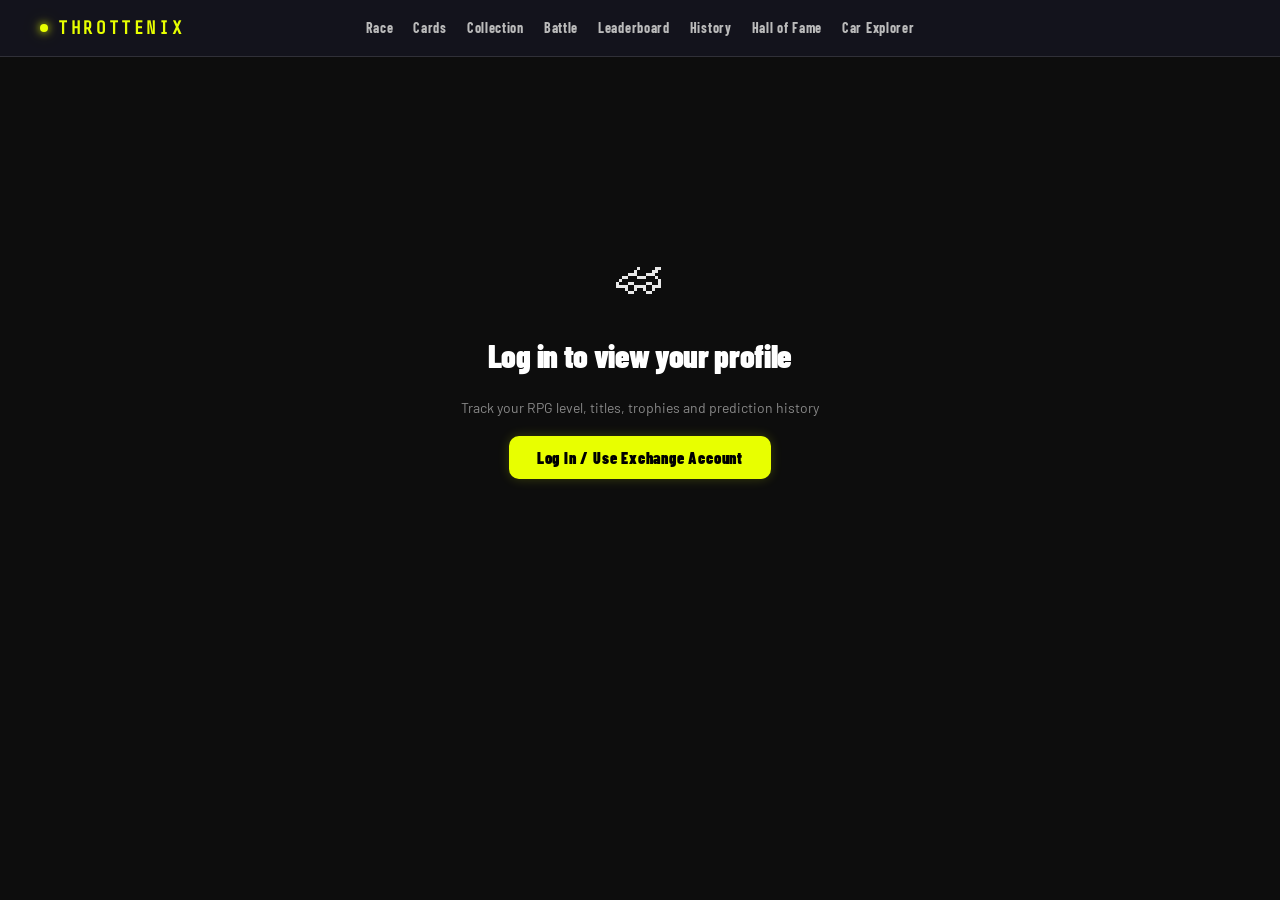
<file: static/profile.html>
<!DOCTYPE html>
<html lang="en">
<head>
<meta charset="UTF-8">
<meta name="viewport" content="width=device-width, initial-scale=1.0">
<title>Throttenix — Profile</title>
<link href="https://fonts.googleapis.com/css2?family=Barlow+Condensed:wght@400;700;900&family=Barlow:wght@400;500&family=Share+Tech+Mono&display=swap" rel="stylesheet">
<link rel="stylesheet" href="/static/assets/css/style.css">
<style>
*{box-sizing:border-box;margin:0;padding:0;}
body{background:#0d0d0d;color:#e8e8e8;font-family:'Barlow',sans-serif;min-height:100vh;}
.nav-balance{font-family:'Share Tech Mono',monospace;font-size:12px;color:#e8ff00;padding:4px 10px;background:#e8ff0010;border:1px solid #e8ff0030;border-radius:6px;}

/* PAGE LAYOUT */
.page{max-width:1100px;margin:0 auto;padding:88px 20px 32px;}

/* GATE (not logged in) */
.gate{display:flex;flex-direction:column;align-items:center;justify-content:center;min-height:60vh;gap:16px;text-align:center;}
.gate h2{font-family:'Barlow Condensed',sans-serif;font-size:32px;font-weight:900;color:#fff;}
.gate p{color:#888;font-size:14px;}
.btn-gold{padding:12px 28px;border-radius:10px;border:none;background:#e8ff00;color:#000;font-family:'Barlow Condensed',sans-serif;font-size:16px;font-weight:900;cursor:pointer;letter-spacing:.05em;}

/* PROFILE HERO */
.p-hero{display:grid;grid-template-columns:auto 1fr auto;gap:28px;align-items:center;padding:28px;background:#111;border:1px solid #1e1e1e;border-radius:16px;margin-bottom:20px;position:relative;overflow:hidden;}
.p-hero::before{content:'';position:absolute;top:0;left:0;right:0;height:3px;background:linear-gradient(90deg,#e8ff00,#00b0ff,#a855f7);}
.p-avatar{width:80px;height:80px;border-radius:14px;background:#1a1a1a;display:flex;align-items:center;justify-content:center;font-size:36px;position:relative;}
.p-avatar-frame{position:absolute;inset:-3px;border-radius:16px;pointer-events:none;}
.p-info{min-width:0;}
.p-name{font-family:'Barlow Condensed',sans-serif;font-size:30px;font-weight:900;color:#fff;line-height:1;}
.p-title-row{display:flex;align-items:center;gap:8px;margin-top:6px;flex-wrap:wrap;}
.p-tier{font-family:'Barlow Condensed',sans-serif;font-size:12px;font-weight:700;letter-spacing:.08em;padding:3px 9px;border-radius:20px;background:#e8ff0015;border:1px solid #e8ff0033;color:#e8ff00;}
.p-status-dot{width:8px;height:8px;border-radius:50%;display:inline-block;}
.p-status-label{font-size:12px;color:#aaa;}
.p-level-block{text-align:right;min-width:120px;}
.p-lvl{font-family:'Barlow Condensed',sans-serif;font-size:48px;font-weight:900;color:#e8ff00;line-height:1;}
.p-lvl-label{font-family:'Barlow Condensed',sans-serif;font-size:11px;color:#555;letter-spacing:.1em;margin-top:-2px;}

/* XP BAR */
.xp-row{display:flex;align-items:center;gap:12px;padding:14px 20px;background:#0d0d0d;border:1px solid #1a1a1a;border-radius:10px;margin-bottom:20px;}
.xp-label{font-family:'Barlow Condensed',sans-serif;font-size:11px;font-weight:700;color:#555;letter-spacing:.1em;white-space:nowrap;}
.xp-bar-wrap{flex:1;height:8px;background:#1a1a1a;border-radius:4px;overflow:hidden;}
.xp-bar-fill{height:100%;background:linear-gradient(90deg,#e8ff00,#a0c400);border-radius:4px;transition:width 1s cubic-bezier(.22,1,.36,1);}
.xp-nums{font-family:'Share Tech Mono',monospace;font-size:11px;color:#888;white-space:nowrap;}

/* STATS GRID */
.stats-row{display:grid;grid-template-columns:repeat(5,1fr);gap:10px;margin-bottom:20px;}
.stat-box{background:#111;border:1px solid #1e1e1e;border-radius:12px;padding:16px 12px;text-align:center;}
.stat-val{font-family:'Barlow Condensed',sans-serif;font-size:28px;font-weight:900;line-height:1;}
.stat-lbl{font-size:11px;color:#666;margin-top:3px;letter-spacing:.05em;}

/* SECTION CARD */
.sec{background:#111;border:1px solid #1e1e1e;border-radius:14px;margin-bottom:16px;overflow:hidden;}
.sec-hd{display:flex;align-items:center;gap:10px;padding:14px 20px;border-bottom:1px solid #1a1a1a;}
.sec-hd-icon{font-size:16px;}
.sec-hd h3{font-family:'Barlow Condensed',sans-serif;font-size:16px;font-weight:700;color:#ccc;letter-spacing:.05em;}
.sec-body{padding:16px 20px;}

/* TITLES */
.titles-grid{display:grid;grid-template-columns:repeat(auto-fill,minmax(180px,1fr));gap:10px;}
.title-chip{display:flex;align-items:center;gap:10px;padding:10px 14px;background:#0d0d0d;border:1px solid #1e1e1e;border-radius:10px;}
.title-icon{font-size:20px;}
.title-info{min-width:0;}
.title-name{font-family:'Barlow Condensed',sans-serif;font-size:13px;font-weight:700;color:#e8e8e8;}
.title-cond{font-size:10px;color:#555;margin-top:1px;}
.title-empty{color:#444;font-size:13px;text-align:center;padding:20px;}

/* TROPHIES */
.trophy-row{display:flex;gap:10px;flex-wrap:wrap;}
.trophy-chip{display:flex;align-items:center;gap:8px;padding:8px 14px;background:#0d0d0d;border:1px solid #1e1e1e;border-radius:8px;font-size:13px;}
.trophy-icon{font-size:18px;}
.trophy-info{min-width:0;}
.trophy-name{font-family:'Barlow Condensed',sans-serif;font-size:12px;font-weight:700;color:#ccc;}
.trophy-race{font-size:10px;color:#555;}
.trophy-empty{color:#444;font-size:13px;text-align:center;padding:20px;}

/* BLOOD TYPE */
.blood-card{display:flex;align-items:center;gap:20px;padding:4px 0;}
.blood-icon{font-size:40px;}
.blood-type{font-family:'Barlow Condensed',sans-serif;font-size:22px;font-weight:900;color:#e8ff00;margin-bottom:4px;}
.blood-desc{font-size:13px;color:#aaa;line-height:1.5;}

/* XP LOG */
.xp-log-list{display:grid;gap:6px;}
.xp-item{display:flex;align-items:center;gap:12px;padding:8px 12px;background:#0d0d0d;border-radius:8px;border:1px solid #1a1a1a;}
.xp-item-amt{font-family:'Barlow Condensed',sans-serif;font-size:14px;font-weight:700;min-width:56px;text-align:right;}
.xp-item-reason{flex:1;font-size:12px;color:#aaa;}
.xp-item-date{font-size:10px;color:#444;}

/* FRAMES */
.frames-grid{display:grid;grid-template-columns:repeat(auto-fill,minmax(140px,1fr));gap:10px;}
.frame-card{padding:12px;background:#0d0d0d;border-radius:10px;text-align:center;cursor:pointer;transition:border-color .2s;}
.frame-card.locked{opacity:.4;cursor:default;}
.frame-card.active{border-color:#e8ff00!important;}
.frame-demo{width:50px;height:50px;border-radius:10px;background:#1a1a1a;display:flex;align-items:center;justify-content:center;font-size:22px;margin:0 auto 8px;}
.frame-name{font-family:'Barlow Condensed',sans-serif;font-size:12px;font-weight:700;color:#ccc;}
.frame-level{font-size:10px;color:#555;margin-top:2px;}

/* BET HISTORY */
.bet-row{display:flex;align-items:center;gap:12px;padding:11px 14px;background:#0d0d0d;border:1px solid #1a1a1a;border-radius:8px;}
.bet-result{font-family:'Barlow Condensed',sans-serif;font-size:11px;font-weight:700;width:44px;text-align:center;padding:3px 0;border-radius:4px;}
.bet-result.won{background:#00ff8815;color:#00ff88;border:1px solid #00ff8830;}
.bet-result.lost{background:#ff444415;color:#ff4444;border:1px solid #ff444430;}
.bet-result.pending{background:#e8ff0015;color:#e8ff00;border:1px solid #e8ff0030;}
.bet-race{font-weight:600;font-size:14px;color:#e8e8e8;}
.bet-pred{font-size:12px;color:#888;margin-top:2px;}
.bet-amt{font-family:'Barlow Condensed',sans-serif;font-size:15px;font-weight:700;color:#e8ff00;text-align:right;white-space:nowrap;}
.bet-odds{font-size:11px;color:#555;text-align:right;}
.bet-date{font-size:10px;color:#444;width:70px;text-align:right;}
.bets-empty{color:#444;font-size:13px;text-align:center;padding:28px;}

/* LEADERBOARD TABS */
.lb-tabs{display:flex;gap:4px;margin-bottom:14px;}
.lb-tab{font-family:'Barlow Condensed',sans-serif;font-size:12px;font-weight:700;letter-spacing:.06em;padding:6px 16px;border-radius:6px;border:1px solid #1e1e1e;background:transparent;color:#666;cursor:pointer;transition:.2s;}
.lb-tab.active{background:#e8ff0015;border-color:#e8ff0040;color:#e8ff00;}
.lb-row{display:flex;align-items:center;gap:12px;padding:10px 14px;background:#0d0d0d;border:1px solid #1a1a1a;border-radius:8px;margin-bottom:6px;}
.lb-rank{font-family:'Barlow Condensed',sans-serif;font-size:16px;font-weight:900;width:30px;text-align:center;}
.lb-user{flex:1;font-weight:600;font-size:14px;}
.lb-tier{font-family:'Barlow Condensed',sans-serif;font-size:11px;color:#888;}
.lb-val{font-family:'Barlow Condensed',sans-serif;font-size:15px;font-weight:700;color:#e8ff00;text-align:right;}

/* MODAL */
.modal-overlay{display:none;position:fixed;inset:0;background:rgba(0,0,0,.7);z-index:200;align-items:center;justify-content:center;}
.modal-overlay.open{display:flex;}
.modal{background:#111;border:1px solid #222;border-radius:16px;padding:32px;min-width:340px;max-width:420px;width:100%;}
.modal h3{font-family:'Barlow Condensed',sans-serif;font-size:24px;font-weight:900;color:#fff;margin-bottom:20px;}
.modal-inp{width:100%;background:#0d0d0d;border:1px solid #2a2a2a;border-radius:8px;padding:10px 14px;color:#e8e8e8;font-size:14px;margin-bottom:12px;font-family:'Barlow',sans-serif;}
.modal-inp:focus{outline:none;border-color:#e8ff0040;}
.modal-submit{width:100%;padding:12px;border-radius:8px;border:none;background:#e8ff00;color:#000;font-family:'Barlow Condensed',sans-serif;font-size:16px;font-weight:900;cursor:pointer;margin-top:4px;}
.modal-close{float:right;background:none;border:none;color:#555;font-size:20px;cursor:pointer;margin:-4px -4px 0 0;}
.modal-err{color:#ff4444;font-size:13px;margin-top:8px;text-align:center;}
.modal-switch{text-align:center;margin-top:16px;font-size:13px;color:#888;}
.modal-switch a{color:#e8ff00;cursor:pointer;text-decoration:none;}

@media(max-width:700px){
  .stats-row{grid-template-columns:repeat(3,1fr);}
  .p-hero{grid-template-columns:auto 1fr;grid-template-rows:auto auto;}
  .p-level-block{grid-column:1/-1;text-align:left;display:flex;gap:8px;align-items:baseline;}
}
</style>
</head>
<body>

<nav class="nav">
  <div class="nav-inner">
    <a href="/" class="nav-brand"><span class="dot"></span>THROTTENIX</a>
    <div class="nav-links">
      <a href="/race">Race</a>
      <a href="/cards">Cards</a>
      <a href="/collection">Collection</a>
      <a href="/battle">Battle</a>
      <a href="/leaderboard">Leaderboard</a>
      <a href="/history">History</a>
      <a href="/halloffame">Hall of Fame</a>
      <a href="/car-explorer">Car Explorer</a>
    </div>
    <div id="nav-auth" class="nav-auth"></div>
  </div>
</nav>

<!-- AUTH MODAL -->
<div class="modal-overlay" id="auth-modal">
  <div class="modal">
    <button class="modal-close" onclick="closeModal()">✕</button>
    <h3 id="modal-title">Log In</h3>
    <input class="modal-inp" type="text" id="m-user" placeholder="Username">
    <input class="modal-inp" type="password" id="m-pass" placeholder="Password">
    <button class="modal-submit" onclick="doAuth()">Confirm</button>
    <div class="modal-err" id="m-err"></div>
    <div class="modal-switch" id="modal-switch">
      No account yet? <a onclick="toggleMode()">Register now</a>
    </div>
  </div>
</div>

<div class="page">
  <!-- Not logged in gate -->
  <div class="gate" id="gate" style="display:none">
    <div style="font-size:48px">🏎</div>
    <h2>Log in to view your profile</h2>
    <p>Track your RPG level, titles, trophies and prediction history</p>
    <button class="btn-gold" onclick="openModal('login')">Log In / Use Exchange Account</button>
  </div>

  <!-- Main profile content -->
  <div id="p-main" style="display:none">

    <!-- Hero: avatar + name + level -->
    <div class="p-hero" id="p-hero">
      <div class="p-avatar" id="p-avatar">🏁
        <div class="p-avatar-frame" id="p-avatar-frame"></div>
      </div>
      <div class="p-info">
        <div class="p-name" id="p-name">—</div>
        <div class="p-title-row">
          <span class="p-tier" id="p-tier">—</span>
          <span class="p-status-dot" id="p-status-dot" style="background:#00ff88"></span>
          <span class="p-status-label" id="p-status-label">Online</span>
        </div>
        <div style="font-size:12px;color:#555;margin-top:8px;font-family:'Barlow Condensed',sans-serif;letter-spacing:.05em" id="p-perks"></div>
      </div>
      <div class="p-level-block">
        <div class="p-lvl" id="p-lvl">1</div>
        <div class="p-lvl-label">LEVEL</div>
      </div>
    </div>

    <!-- XP bar -->
    <div class="xp-row">
      <div class="xp-label">XP</div>
      <div class="xp-bar-wrap"><div class="xp-bar-fill" id="xp-fill" style="width:0%"></div></div>
      <div class="xp-nums" id="xp-nums">0 / 100</div>
    </div>

    <!-- Stats row -->
    <div class="stats-row">
      <div class="stat-box">
        <div class="stat-val" style="color:#e8ff00" id="s-coins">0</div>
        <div class="stat-lbl">PIT</div>
      </div>
      <div class="stat-box">
        <div class="stat-val" id="s-bets">0</div>
        <div class="stat-lbl">PITS</div>
      </div>
      <div class="stat-box">
        <div class="stat-val" style="color:#00ff88" id="s-wins">0</div>
        <div class="stat-lbl">HITS</div>
      </div>
      <div class="stat-box">
        <div class="stat-val" style="color:#00b0ff" id="s-rate">0%</div>
        <div class="stat-lbl">HIT RATE</div>
      </div>
      <div class="stat-box">
        <div class="stat-val" style="color:#a855f7" id="s-streak">0</div>
        <div class="stat-lbl">STREAK</div>
      </div>
    </div>

    <div style="display:grid;grid-template-columns:1fr 1fr;gap:16px;margin-bottom:16px">

      <!-- Blood type -->
      <div class="sec">
        <div class="sec-hd">
          <span class="sec-hd-icon">🧬</span>
          <h3>Racing Blood Type</h3>
        </div>
        <div class="sec-body">
          <div class="blood-card" id="blood-card">
            <div class="blood-icon" id="blood-icon">🌱</div>
            <div>
              <div class="blood-type" id="blood-type">Rookie</div>
              <div class="blood-desc" id="blood-desc">Not enough data to analyze your racing blood type yet</div>
            </div>
          </div>
        </div>
      </div>

      <!-- XP log -->
      <div class="sec">
        <div class="sec-hd">
          <span class="sec-hd-icon">⚡</span>
          <h3>Recent XP</h3>
        </div>
        <div class="sec-body">
          <div class="xp-log-list" id="xp-log"></div>
        </div>
      </div>
    </div>

    <!-- Titles -->
    <div class="sec">
      <div class="sec-hd">
        <span class="sec-hd-icon">🎖</span>
        <h3>Titles Earned</h3>
      </div>
      <div class="sec-body">
        <div class="titles-grid" id="titles-grid">
          <div class="title-empty">No titles unlocked yet — keep pitting!</div>
        </div>
      </div>
    </div>

    <!-- Trophies -->
    <div class="sec">
      <div class="sec-hd">
        <span class="sec-hd-icon">🏆</span>
        <h3>Trophy Cabinet</h3>
        <span style="margin-left:auto;font-family:'Barlow Condensed',sans-serif;font-size:12px;color:#555" id="trophy-count">0</span>
      </div>
      <div class="sec-body">
        <div class="trophy-row" id="trophy-row">
          <div class="trophy-empty" style="width:100%">No trophies yet — predict a high-odds winner to earn one!</div>
        </div>
      </div>
    </div>

    <!-- Avatar frames -->
    <div class="sec">
      <div class="sec-hd">
        <span class="sec-hd-icon">🖼</span>
        <h3>Avatar Frames</h3>
      </div>
      <div class="sec-body">
        <div class="frames-grid" id="frames-grid"></div>
      </div>
    </div>

    <!-- Bet history -->
    <div class="sec">
      <div class="sec-hd">
        <span class="sec-hd-icon">📋</span>
        <h3>Prediction History</h3>
      </div>
      <div class="sec-body" id="bet-history">
        <div class="bets-empty">Loading...</div>
      </div>
    </div>

    <!-- Leaderboard -->
    <div class="sec">
      <div class="sec-hd">
        <span class="sec-hd-icon">🏅</span>
        <h3>Global Leaderboard</h3>
      </div>
      <div class="sec-body">
        <div class="lb-tabs">
          <button class="lb-tab active" onclick="showLb('rpg')">RPG Level</button>
          <button class="lb-tab" onclick="showLb('coins')">Pit</button>
        </div>
        <div id="lb-rpg"></div>
        <div id="lb-coins" style="display:none"></div>
      </div>
    </div>

  </div><!-- /p-main -->
</div>

<script>
const token = () => localStorage.getItem('throttenix_token');
let modalMode = 'login';

async function api(path, opts={}) {
  const r = await fetch(path, {
    headers: {'Content-Type':'application/json', ...(token() ? {'Authorization':'Bearer '+token()} : {})},
    ...opts
  });
  if (!r.ok) throw await r.json();
  return r.json();
}

function openModal(mode) {
  modalMode = mode;
  document.getElementById('modal-title').textContent = mode==='login' ? 'Log In' : 'Register';
  document.getElementById('modal-switch').innerHTML = mode==='login'
    ? 'No account yet? <a onclick="toggleMode()">Register now</a>'
    : 'Already have an account? <a onclick="toggleMode()">Log in</a>';
  document.getElementById('m-err').textContent = '';
  document.getElementById('auth-modal').classList.add('open');
}
function closeModal() { document.getElementById('auth-modal').classList.remove('open'); }
function toggleMode() { openModal(modalMode==='login'?'register':'login'); }

async function doAuth() {
  const u = document.getElementById('m-user').value.trim();
  const p = document.getElementById('m-pass').value;
  const errEl = document.getElementById('m-err');
  if (!u || !p) { errEl.textContent='Please enter username and password'; return; }
  try {
    const ep = modalMode==='login' ? '/api/auth/login' : '/api/auth/register';
    const d = await api(ep, {method:'POST', body:JSON.stringify({username:u,password:p})});
    localStorage.setItem('throttenix_token', d.token);
    closeModal();
    initPage();
  } catch(e) {
    errEl.textContent = e.detail || 'Failed';
  }
}

function logout() {
  localStorage.removeItem('throttenix_token');
  initPage();
}

const FRAME_CSS = {
  silverstone: 'border:2px solid #666',
  monza: 'border:2px solid #00b0ff;box-shadow:0 0 8px rgba(0,176,255,.3)',
  suzuka: 'border:2px solid #a855f7;box-shadow:0 0 8px rgba(168,85,247,.3)',
  monaco: 'border:2px solid #e8ff00;box-shadow:0 0 12px rgba(232,255,0,.3)',
  champion: 'border:2px solid #fff;animation:rainbowBorder 3s linear infinite',
  legend: 'border:3px solid #e8ff00;box-shadow:0 0 20px rgba(232,255,0,.4)',
};
const FRAME_EMOJI = {silverstone:'⬜',monza:'🔵',suzuka:'🟣',monaco:'🌟',champion:'🌈',legend:'👑'};
const FRAME_NAMES = {silverstone:'Silverstone Frame',monza:'Monza Frame',suzuka:'Suzuka Frame',monaco:'Monaco Frame',champion:'Champion Frame',legend:'Legend Frame'};
const FRAME_LEVELS = {silverstone:1,monza:10,suzuka:25,monaco:50,champion:0,legend:100};

async function initPage() {
  const t = token();

  if (!t) {
    document.getElementById('gate').style.display = 'flex';
    document.getElementById('p-main').style.display = 'none';
    return;
  }

  document.getElementById('gate').style.display = 'none';
  document.getElementById('p-main').style.display = 'block';

  try {
    const [rpg, bets, rpgLb] = await Promise.all([
      api('/api/rpg/profile'),
      api('/api/bets/my'),
      api('/api/rpg/leaderboard'),
    ]);
    renderProfile(rpg);
    renderBets(bets.bets || []);
    renderRpgLeaderboard(rpgLb.leaderboard || []);

    // Load coin leaderboard
    try {
      const cLb = await api('/api/profile/leaderboard');
      renderCoinLeaderboard(cLb.leaderboard || []);
    } catch(e) {}

    // balance
    try {
      const bal = await api('/api/profile');
      balEl.textContent = '◆ ' + (bal.balance||0).toLocaleString();
      balEl.style.display = 'inline';
      document.getElementById('s-coins').textContent = (bal.balance||0).toLocaleString();
    } catch(e) {}

  } catch(e) {
    if (e?.detail?.includes?.('token') || e?.detail?.includes?.('Token')) {
      localStorage.removeItem('throttenix_token');
      initPage();
    }
  }
}

function renderProfile(d) {
  const lvl = d.level;
  document.getElementById('p-name').textContent = d.username;
  document.getElementById('p-lvl').textContent = lvl.level;
  document.getElementById('p-tier').textContent = lvl.title;
  document.getElementById('p-perks').textContent = lvl.perks;

  // XP bar
  setTimeout(() => {
    document.getElementById('xp-fill').style.width = lvl.progress_pct + '%';
  }, 200);
  document.getElementById('xp-nums').textContent = `${lvl.xp_in_level.toLocaleString()} / ${lvl.xp_to_next.toLocaleString()} XP`;

  // Status
  const si = d.status_info || {};
  document.getElementById('p-status-dot').style.background = si.color || '#00ff88';
  document.getElementById('p-status-label').textContent = si.label || 'Online';

  // Frame
  const frameId = d.frame?.id || 'silverstone';
  const fCss = FRAME_CSS[frameId] || '';
  document.getElementById('p-avatar-frame').style.cssText = fCss;

  // Stats
  const st = d.stats || {};
  document.getElementById('s-bets').textContent = st.total_bets || 0;
  document.getElementById('s-wins').textContent = st.total_wins || 0;
  const rate = st.total_bets ? Math.round(st.total_wins/st.total_bets*100) : 0;
  document.getElementById('s-rate').textContent = rate + '%';
  document.getElementById('s-streak').textContent = st.win_streak || 0;

  // Blood type
  const bt = d.blood_type || {};
  document.getElementById('blood-icon').textContent = bt.icon || '🌱';
  document.getElementById('blood-type').textContent = bt.type || 'Rookie';
  document.getElementById('blood-desc').textContent = bt.desc || '';

  // XP log
  const xpLog = document.getElementById('xp-log');
  const logs = d.xp_history || [];
  if (!logs.length) {
    xpLog.innerHTML = '<div style="color:#444;font-size:12px;text-align:center;padding:12px">No XP history yet</div>';
  } else {
    xpLog.innerHTML = logs.map(x => `
      <div class="xp-item">
        <span class="xp-item-amt" style="color:${x.amount>=0?'#00ff88':'#ff4444'}">${x.amount>=0?'+':''}${x.amount} XP</span>
        <span class="xp-item-reason">${x.reason}</span>
        <span class="xp-item-date">${x.date?.slice(0,10)}</span>
      </div>
    `).join('');
  }

  // Titles
  const titlesEl = document.getElementById('titles-grid');
  if (!d.auto_titles?.length) {
    titlesEl.innerHTML = '<div class="title-empty">No titles unlocked yet — keep pitting!</div>';
  } else {
    titlesEl.innerHTML = d.auto_titles.map(t => `
      <div class="title-chip">
        <span class="title-icon">${t.icon}</span>
        <div class="title-info">
          <div class="title-name">${t.name}</div>
          <div class="title-cond">${t.condition}</div>
        </div>
      </div>
    `).join('');
  }

  // Trophies
  document.getElementById('trophy-count').textContent = d.trophy_count || 0;
  const tRow = document.getElementById('trophy-row');
  if (!d.trophies?.length) {
    tRow.innerHTML = '<div class="trophy-empty" style="width:100%">No trophies yet — predict a high-odds winner to earn one!</div>';
  } else {
    tRow.innerHTML = d.trophies.map(t => `
      <div class="trophy-chip">
        <span class="trophy-icon">${t.icon||'🏆'}</span>
        <div class="trophy-info">
          <div class="trophy-name">${t.name||t.type}</div>
          <div class="trophy-race">${t.race||''} ${t.driver||''}</div>
        </div>
      </div>
    `).join('');
  }

  // Frames
  const fgEl = document.getElementById('frames-grid');
  const availFrames = lvl.available_frames || ['silverstone'];
  fgEl.innerHTML = Object.entries(FRAME_NAMES).map(([id, name]) => {
    const locked = !availFrames.includes(id) && id !== 'champion';
    const active = id === frameId;
    return `
      <div class="frame-card ${locked?'locked':''} ${active?'active':''}"
           style="border:1px solid ${active?'#e8ff00':'#1e1e1e'}"
           onclick="${locked||active?'':''}"
           title="${locked?'Unlock at Level '+FRAME_LEVELS[id]:''}">
        <div class="frame-demo" style="${FRAME_CSS[id]||''}">
          ${FRAME_EMOJI[id]||'⬜'}
        </div>
        <div class="frame-name">${name}</div>
        <div class="frame-level">${locked?'🔒 Lv.'+FRAME_LEVELS[id]:'✓ Unlocked'}</div>
      </div>
    `;
  }).join('');
}

function renderBets(bets) {
  const el = document.getElementById('bet-history');
  if (!bets.length) {
    el.innerHTML = '<div class="bets-empty">No predictions yet — head to the <a href="/race" style="color:#e8ff00">Race page</a> to place your first pit!</div>';
    return;
  }
  el.innerHTML = '<div style="display:grid;gap:7px">' + bets.slice(0,30).map(b => `
    <div class="bet-row">
      <span class="bet-result ${b.result||'pending'}">${
        b.result==='won'?'HIT':b.result==='lost'?'MISS':'PENDING'
      }</span>
      <div style="flex:1;min-width:0">
        <div class="bet-race">${b.race_name||'—'}</div>
        <div class="bet-pred">Prediction: ${b.prediction||'—'}</div>
      </div>
      <div>
        <div class="bet-amt">◆ ${(b.amount||0).toLocaleString()}</div>
        <div class="bet-odds">× ${b.odds||'—'}</div>
      </div>
      <div class="bet-date">${(b.created_at||'').slice(0,10)}</div>
    </div>
  `).join('') + '</div>';
}

function renderRpgLeaderboard(lb) {
  document.getElementById('lb-rpg').innerHTML = lb.length
    ? lb.slice(0,20).map(p => `
      <div class="lb-row">
        <span class="lb-rank" style="color:${p.rank===1?'#e8ff00':p.rank===2?'#c0c0c0':p.rank===3?'#cd7f32':'#555'}">${
          p.rank<=3?['🥇','🥈','🥉'][p.rank-1]:'#'+p.rank
        }</span>
        <div style="flex:1;min-width:0">
          <span class="lb-user">${p.username}</span>
          <span class="lb-tier" style="margin-left:8px">${p.title||''}</span>
        </div>
        <span class="lb-val" style="color:#a855f7">Lv.${p.level}</span>
        <span style="font-size:11px;color:#444;margin-left:12px;min-width:60px;text-align:right">${(p.xp||0).toLocaleString()} XP</span>
      </div>
    `).join('')
    : '<div style="color:#444;font-size:13px;text-align:center;padding:20px">No players yet</div>';
}

function renderCoinLeaderboard(lb) {
  document.getElementById('lb-coins').innerHTML = lb.length
    ? lb.slice(0,20).map(p => `
      <div class="lb-row">
        <span class="lb-rank" style="color:${p.rank===1?'#e8ff00':p.rank===2?'#c0c0c0':p.rank===3?'#cd7f32':'#555'}">${
          p.rank<=3?['🥇','🥈','🥉'][p.rank-1]:'#'+p.rank
        }</span>
        <div style="flex:1;min-width:0">
          <span class="lb-user">${p.username}</span>
        </div>
        <span class="lb-val">◆ ${(p.total_payout||0).toLocaleString()}</span>
        <span style="font-size:11px;color:#444;margin-left:12px;min-width:80px;text-align:right">${p.total_bets||0} pits · ${p.win_rate||0}%</span>
      </div>
    `).join('')
    : '<div style="color:#444;font-size:13px;text-align:center;padding:20px">No players yet</div>';
}

let lbMode = 'rpg';
function showLb(mode) {
  lbMode = mode;
  document.querySelectorAll('.lb-tab').forEach(t=>t.classList.remove('active'));
  event.target.classList.add('active');
  document.getElementById('lb-rpg').style.display = mode==='rpg'?'block':'none';
  document.getElementById('lb-coins').style.display = mode==='coins'?'block':'none';
}

document.addEventListener('keydown', e => {
  if (e.key==='Escape') closeModal();
});

initPage();
</script>
<script src="/static/assets/js/app.js"></script>
</body>
</html>
</file>
<file: static/assets/css/style.css>
/* ═══════════════════════════════════════════
   PitLane — F1 TV Broadcast HUD Style
   Asphalt dark + Neon Yellow (F1 timing board)
   ═══════════════════════════════════════════ */

@import url('https://fonts.googleapis.com/css2?family=Barlow+Condensed:wght@400;700;900&family=Barlow:wght@400;500&family=Share+Tech+Mono&family=Orbitron:wght@400;500;600;700;800;900&family=Inter:wght@400;500;600;700;900&display=swap');

:root {
  --bg-primary: #1e1e2a;
  --bg-secondary: #272738;
  --bg-card: #2f2f42;
  --bg-card-hover: #383850;
  --gold: #e8ff00;
  --gold-light: #f0ff44;
  --gold-dark: #b8cc00;
  --red: #E10600;
  --green: #00D2BE;
  --blue: #00b0ff;
  --purple: #A020F0;
  --text-primary: #ffffff;
  --text-secondary: #b0b0c8;
  --text-muted: #787890;
  --border: rgba(255,255,255,0.12);
  --border-gold: rgba(232,255,0,0.25);
  --radius: 6px;
  --radius-sm: 4px;
  --shadow: 0 4px 24px rgba(0,0,0,0.6);
  --font: 'Inter', -apple-system, BlinkMacSystemFont, sans-serif;
  --font-hud: 'Share Tech Mono', 'Orbitron', monospace;
  --scanline: repeating-linear-gradient(
    0deg,
    transparent,
    transparent 2px,
    rgba(232,255,0,0.015) 2px,
    rgba(232,255,0,0.015) 4px
  );
  --noise: url("data:image/svg+xml,%3Csvg viewBox='0 0 256 256' xmlns='http://www.w3.org/2000/svg'%3E%3Cfilter id='n'%3E%3CfeTurbulence type='fractalNoise' baseFrequency='0.9' numOctaves='4' stitchTiles='stitch'/%3E%3C/filter%3E%3Crect width='100%25' height='100%25' filter='url(%23n)' opacity='0.03'/%3E%3C/svg%3E");
}

* { margin: 0; padding: 0; box-sizing: border-box; }

body {
  font-family: var(--font);
  background: var(--bg-primary);
  background-image: var(--noise);
  color: var(--text-primary);
  line-height: 1.6;
  min-height: 100vh;
  -webkit-font-smoothing: antialiased;
}

/* ─── SCROLLBAR ─── */
::-webkit-scrollbar { width: 4px; }
::-webkit-scrollbar-track { background: var(--bg-primary); }
::-webkit-scrollbar-thumb { background: #333; border-radius: 2px; }
::-webkit-scrollbar-thumb:hover { background: var(--gold); }

/* ─── TYPOGRAPHY ─── */
h1, h2, h3, h4 { font-weight: 700; letter-spacing: -0.01em; }
h1 { font-size: 2.5rem; }
h2 { font-size: 1.75rem; }
h3 { font-size: 1.25rem; }
a { color: var(--gold); text-decoration: none; transition: color 0.2s; }
a:hover { color: var(--gold-light); }

/* HUD numbers */
.hud-num, .hud-value {
  font-family: var(--font-hud);
  font-weight: 700;
  letter-spacing: 0.05em;
}

/* ─── SCANLINE OVERLAY ─── */
.scanline-overlay {
  pointer-events: none;
  position: fixed; inset: 0; z-index: 9999;
  background: var(--scanline);
  opacity: 0.4;
}

/* ─── LAYOUT ─── */
.container { max-width: 1200px; margin: 0 auto; padding: 0 24px; }

/* ─── NAV ─── */
.nav {
  position: fixed; top: 0; left: 0; right: 0; z-index: 100;
  background: rgba(21,21,30,0.95);
  backdrop-filter: blur(16px);
  border-bottom: 1px solid var(--border);
  padding: 0 24px;
}
.nav-inner {
  max-width: 1200px; margin: 0 auto;
  display: grid; grid-template-columns: 1fr auto 1fr;
  align-items: center; height: 56px;
}
.nav-links  { grid-column: 2; }
.nav-auth   { grid-column: 3; justify-self: end; }
.nav-brand {
  grid-column: 1;
  display: flex; align-items: center; gap: 10px;
  font-family: var(--font-hud);
  font-size: 1.1rem; font-weight: 900; color: var(--gold);
  letter-spacing: 0.15em; text-transform: uppercase;
}
.nav-brand .dot {
  width: 8px; height: 8px; border-radius: 50%;
  background: var(--gold);
  box-shadow: 0 0 8px var(--gold), 0 0 20px rgba(232,255,0,0.3);
  animation: pulse 1.5s ease-in-out infinite;
}
@keyframes pulse {
  0%, 100% { opacity: 1; box-shadow: 0 0 8px var(--gold); }
  50% { opacity: 0.5; box-shadow: 0 0 4px var(--gold); }
}
.nav-links { display: flex; gap: 20px; align-items: center; }
.nav-links a {
  color: #bbb; font-size: 14px; font-weight: 700;
  font-family: 'Barlow Condensed', var(--font-hud), sans-serif;
  text-transform: none; letter-spacing: 0.05em;
  text-decoration: none;
  transition: color 0.2s;
}
.nav-links a:hover { color: #fff; }
.nav-links a.active { color: #e8ff00; }
.nav-auth { display: flex; gap: 12px; align-items: center; }
.nav-coins {
  color: var(--gold); font-weight: 700; font-size: 13px;
  font-family: var(--font-hud);
  display: flex; align-items: center; gap: 6px;
  padding: 4px 12px; border-radius: var(--radius-sm);
  background: rgba(232,255,0,0.06); border: 1px solid var(--border-gold);
}

/* ─── BUTTONS ─── */
.btn {
  display: inline-flex; align-items: center; justify-content: center;
  gap: 8px; padding: 10px 24px; border-radius: var(--radius-sm);
  font-weight: 700; font-size: 13px; cursor: pointer;
  transition: all 0.15s; border: none;
  font-family: var(--font-hud); text-transform: uppercase;
  letter-spacing: 0.08em;
}
.btn-gold {
  background: var(--gold);
  color: #0d0d0d;
  box-shadow: 0 0 12px rgba(232,255,0,0.2);
}
.btn-gold:hover {
  box-shadow: 0 0 24px rgba(232,255,0,0.4), 0 0 48px rgba(232,255,0,0.1);
  transform: translateY(-1px);
}
.btn-outline {
  background: transparent; border: 1px solid var(--border);
  color: var(--text-primary);
}
.btn-outline:hover { border-color: var(--gold); color: var(--gold); }
.btn-sm { padding: 6px 14px; font-size: 11px; }
.btn-red { background: var(--red); color: #fff; }

/* ─── HERO ─── */
.hero {
  padding: 120px 0 60px; text-align: center;
  position: relative;
  background: radial-gradient(ellipse at 50% 0%, rgba(232,255,0,0.04) 0%, transparent 60%);
}
.hero-badge {
  display: inline-flex; align-items: center; gap: 8px;
  padding: 5px 14px; border-radius: var(--radius-sm);
  background: rgba(232,255,0,0.06); border: 1px solid var(--border-gold);
  color: var(--gold); font-size: 11px; font-weight: 700;
  font-family: var(--font-hud); text-transform: uppercase;
  letter-spacing: 0.1em; margin-bottom: 24px;
}
.hero h1 {
  font-family: var(--font-hud);
  font-size: 3rem; font-weight: 900;
  color: var(--text-primary);
  margin-bottom: 16px; line-height: 1.15;
  letter-spacing: 0.02em;
}
.hero h1 span { color: var(--gold); }
.hero p {
  color: var(--text-secondary); font-size: 1.05rem;
  max-width: 560px; margin: 0 auto 36px;
}
.hero-actions { display: flex; gap: 12px; justify-content: center; }

/* ─── SECTION ─── */
.section { padding: 72px 0; }
.section-header {
  text-align: center; margin-bottom: 40px;
}
.section-header h2 {
  font-family: var(--font-hud);
  font-size: 1.2rem; text-transform: uppercase;
  letter-spacing: 0.12em; margin-bottom: 8px;
  color: var(--text-primary);
}
.section-header p { color: var(--text-secondary); font-size: 14px; }

/* ─── CARDS GRID ─── */
.card-grid {
  display: grid; grid-template-columns: repeat(auto-fill, minmax(280px, 1fr));
  gap: 16px;
}

/* ─── DRIVER CARD ─── */
.driver-card {
  background: var(--bg-card); border: 1px solid var(--border);
  border-radius: var(--radius); padding: 20px;
  transition: all 0.2s; cursor: pointer; position: relative;
  overflow: hidden;
}
.driver-card:hover {
  border-color: var(--border-gold);
  box-shadow: 0 0 20px rgba(232,255,0,0.06);
}
.driver-card::before {
  content: ''; position: absolute; top: 0; left: 0; right: 0;
  height: 2px;
  background: linear-gradient(90deg, var(--gold), transparent);
}
.driver-card .number {
  font-family: var(--font-hud);
  font-size: 3rem; font-weight: 900; color: var(--gold);
  opacity: 0.08; position: absolute; top: 8px; right: 16px;
}
.driver-card .name {
  font-size: 1rem; font-weight: 700; margin-bottom: 3px;
}
.driver-card .team {
  font-size: 0.8rem; color: var(--text-secondary); margin-bottom: 14px;
}

/* ─── STAT BARS (Telemetry style) ─── */
.stat-row {
  display: flex; align-items: center; gap: 8px;
  margin-bottom: 6px; font-size: 12px;
}
.stat-label {
  width: 72px; color: var(--text-secondary); flex-shrink: 0;
  font-size: 10px; font-family: var(--font-hud);
  text-transform: uppercase; letter-spacing: 0.05em;
}
.stat-bar {
  flex: 1; height: 4px; background: rgba(255,255,255,0.04);
  border-radius: 2px; overflow: hidden;
  position: relative;
}
.stat-bar::after {
  content: ''; position: absolute; inset: 0;
  background: var(--scanline);
  opacity: 0.3;
}
.stat-bar-fill {
  height: 100%; border-radius: 2px;
  transition: width 1s cubic-bezier(0.22, 1, 0.36, 1);
  position: relative;
}
.stat-value {
  width: 28px; text-align: right; font-weight: 700; font-size: 11px;
  font-family: var(--font-hud); color: var(--text-primary);
}

.stat-bar-fill.high {
  background: linear-gradient(90deg, var(--gold-dark), var(--gold));
  box-shadow: 0 0 8px rgba(232,255,0,0.3);
}
.stat-bar-fill.mid { background: linear-gradient(90deg, #0066cc, var(--blue)); }
.stat-bar-fill.low { background: linear-gradient(90deg, #333, #555); }

/* ─── RACE INFO ─── */
.race-banner {
  background: var(--bg-card); border: 1px solid var(--border);
  border-radius: var(--radius); padding: 28px;
  display: flex; align-items: center; justify-content: space-between;
  gap: 24px; margin-bottom: 32px;
  position: relative; overflow: hidden;
}
.race-banner::before {
  content: ''; position: absolute; top: 0; left: 0; right: 0;
  height: 2px; background: var(--gold);
}
.race-banner .race-info h3 {
  font-family: var(--font-hud);
  font-size: 1.2rem; margin-bottom: 4px;
  text-transform: uppercase; letter-spacing: 0.05em;
}
.race-banner .race-meta {
  display: flex; gap: 16px; color: var(--text-secondary); font-size: 13px;
}
.race-banner .race-meta span { display: flex; align-items: center; gap: 6px; }

/* ─── RARITY BADGES (Racing livery style) ─── */
.rarity-badge {
  display: inline-flex; align-items: center; gap: 4px;
  padding: 2px 8px; border-radius: 2px;
  font-size: 10px; font-weight: 700; text-transform: uppercase;
  letter-spacing: 0.08em; font-family: var(--font-hud);
}
.rarity-silverstone { background: rgba(120,120,120,0.2); color: #888; border: 1px solid #333; }
.rarity-monza { background: rgba(0,176,255,0.12); color: var(--blue); border: 1px solid rgba(0,176,255,0.3); }
.rarity-suzuka { background: rgba(213,0,249,0.12); color: var(--purple); border: 1px solid rgba(213,0,249,0.3); }
.rarity-monaco {
  background: rgba(232,255,0,0.1); color: var(--gold);
  border: 1px solid var(--border-gold);
  box-shadow: 0 0 8px rgba(232,255,0,0.1);
}

/* ─── BET PANEL ─── */
.bet-panel {
  background: var(--bg-card); border: 1px solid var(--border-gold);
  border-radius: var(--radius); padding: 24px;
  position: relative;
}
.bet-panel::before {
  content: ''; position: absolute; top: 0; left: 0; right: 0;
  height: 2px; background: var(--gold);
}
.bet-panel h3 {
  color: var(--gold); margin-bottom: 16px;
  font-family: var(--font-hud); text-transform: uppercase;
  font-size: 0.9rem; letter-spacing: 0.1em;
}
.bet-driver-select {
  display: grid; grid-template-columns: repeat(auto-fill, minmax(200px, 1fr));
  gap: 8px; margin-bottom: 20px;
}
.bet-option {
  padding: 10px 14px; border-radius: var(--radius-sm);
  border: 1px solid var(--border); background: var(--bg-secondary);
  cursor: pointer; transition: all 0.15s;
  display: flex; justify-content: space-between; align-items: center;
}
.bet-option:hover { border-color: rgba(232,255,0,0.3); }
.bet-option.selected {
  border-color: var(--gold); background: rgba(232,255,0,0.04);
  box-shadow: 0 0 12px rgba(232,255,0,0.08);
}
.bet-option .driver-name { font-weight: 600; font-size: 13px; }
.bet-option .odds {
  color: var(--gold); font-weight: 700;
  font-family: var(--font-hud); font-size: 12px;
}

.bet-amount-row {
  display: flex; gap: 10px; align-items: center; margin-bottom: 14px;
}
.bet-amount-row input {
  flex: 1; padding: 10px 14px; background: var(--bg-secondary);
  border: 1px solid var(--border); border-radius: var(--radius-sm);
  color: var(--gold); font-size: 16px;
  font-family: var(--font-hud); letter-spacing: 0.05em;
}
.bet-amount-row input:focus {
  outline: none; border-color: var(--gold);
  box-shadow: 0 0 8px rgba(232,255,0,0.1);
}
.bet-quick-amounts { display: flex; gap: 6px; }
.bet-quick-amounts button {
  padding: 6px 10px; border-radius: var(--radius-sm);
  background: var(--bg-secondary); border: 1px solid var(--border);
  color: var(--text-secondary); cursor: pointer; font-size: 11px;
  font-family: var(--font-hud); letter-spacing: 0.05em;
  transition: all 0.15s;
}
.bet-quick-amounts button:hover { border-color: var(--gold); color: var(--gold); }

/* ─── MODAL ─── */
.modal-overlay {
  position: fixed; inset: 0; z-index: 200;
  background: rgba(0,0,0,0.8); backdrop-filter: blur(6px);
  display: none; align-items: center; justify-content: center;
}
.modal-overlay.active { display: flex; }
.modal {
  background: var(--bg-card); border: 1px solid var(--border);
  border-radius: var(--radius); padding: 32px;
  max-width: 420px; width: 90%;
  position: relative;
}
.modal::before {
  content: ''; position: absolute; top: 0; left: 0; right: 0;
  height: 2px; background: var(--gold);
}
.modal h2 {
  margin-bottom: 20px; text-align: center;
  font-family: var(--font-hud); font-size: 1rem;
  text-transform: uppercase; letter-spacing: 0.1em;
}
.modal .form-group { margin-bottom: 14px; }
.modal label {
  display: block; margin-bottom: 5px;
  color: var(--text-secondary); font-size: 11px; font-weight: 600;
  font-family: var(--font-hud); text-transform: uppercase;
  letter-spacing: 0.06em;
}
.modal input {
  width: 100%; padding: 10px 14px; background: var(--bg-secondary);
  border: 1px solid var(--border); border-radius: var(--radius-sm);
  color: var(--text-primary); font-size: 14px; font-family: var(--font);
}
.modal input:focus { outline: none; border-color: var(--gold); box-shadow: 0 0 8px rgba(232,255,0,0.1); }
.modal .form-actions {
  display: flex; gap: 10px; margin-top: 20px;
}
.modal .form-actions .btn { flex: 1; }
.modal .error-msg { color: var(--red); font-size: 12px; margin-top: 6px; }
.modal .switch-link {
  text-align: center; margin-top: 14px; font-size: 12px; color: var(--text-secondary);
}

/* ─── FEATURES ─── */
.features {
  display: grid; grid-template-columns: repeat(3, 1fr); gap: 16px;
}
.feature-card {
  background: var(--bg-card); border: 1px solid var(--border);
  border-radius: var(--radius); padding: 24px; text-align: center;
  transition: all 0.2s;
}
.feature-card:hover {
  border-color: var(--border-gold);
}
.feature-icon {
  font-size: 2rem; margin-bottom: 14px;
  display: block;
}
.feature-card h3 { margin-bottom: 6px; font-size: 1rem; }
.feature-card p { color: var(--text-secondary); font-size: 13px; }

/* ─── HOW IT WORKS ─── */
.steps {
  display: grid; grid-template-columns: repeat(4, 1fr); gap: 16px;
}
.step {
  text-align: center; padding: 20px;
}
.step-num {
  width: 36px; height: 36px; border-radius: 4px;
  background: rgba(232,255,0,0.1); color: var(--gold);
  border: 1px solid var(--border-gold);
  display: flex; align-items: center; justify-content: center;
  font-family: var(--font-hud); font-weight: 900; font-size: 16px;
  margin: 0 auto 14px;
}
.step h4 { margin-bottom: 6px; font-size: 0.9rem; }
.step p { color: var(--text-secondary); font-size: 12px; }

/* ─── FOOTER ─── */
.footer {
  border-top: 1px solid var(--border);
  padding: 28px 0; text-align: center;
  color: var(--text-muted); font-size: 11px;
  font-family: var(--font-hud); text-transform: uppercase;
  letter-spacing: 0.1em;
}

/* ─── LOADING ─── */
.loading {
  text-align: center; padding: 60px 0; color: var(--text-secondary);
}
.spinner {
  width: 28px; height: 28px; border: 2px solid var(--border);
  border-top-color: var(--gold); border-radius: 50%;
  animation: spin 0.6s linear infinite;
  margin: 0 auto 10px;
}
@keyframes spin { to { transform: rotate(360deg); } }

/* ─── HUD ANIMATIONS ─── */
@keyframes countUp {
  from { opacity: 0; transform: translateY(8px); }
  to { opacity: 1; transform: translateY(0); }
}
@keyframes glowPulse {
  0%, 100% { box-shadow: 0 0 8px rgba(232,255,0,0.15); }
  50% { box-shadow: 0 0 20px rgba(232,255,0,0.3); }
}
@keyframes sweepLine {
  0% { transform: translateX(-100%); }
  100% { transform: translateX(100%); }
}
@keyframes dataFlicker {
  0%, 100% { opacity: 1; }
  92% { opacity: 1; }
  93% { opacity: 0.4; }
  94% { opacity: 1; }
  97% { opacity: 0.6; }
  98% { opacity: 1; }
}

/* Racing lights animation */
.race-lights {
  display: flex; gap: 8px; justify-content: center; margin: 16px 0;
}
.race-light {
  width: 20px; height: 20px; border-radius: 50%;
  background: #333; border: 1px solid #444;
  transition: all 0.3s;
}
.race-light.on {
  background: var(--red);
  box-shadow: 0 0 12px var(--red), 0 0 24px rgba(255,23,68,0.3);
}
.race-light.go {
  background: var(--green);
  box-shadow: 0 0 12px var(--green), 0 0 24px rgba(0,230,118,0.3);
}

/* Telemetry chart feel */
.telemetry-line {
  position: relative; overflow: hidden;
}
.telemetry-line::after {
  content: '';
  position: absolute; top: 0; left: 0;
  width: 40px; height: 100%;
  background: linear-gradient(90deg, rgba(232,255,0,0.15), transparent);
  animation: sweepLine 3s linear infinite;
}

/* Speed gauge feel */
.speed-gauge {
  font-family: var(--font-hud);
  font-weight: 900;
  animation: dataFlicker 5s infinite;
}

/* ─── HUD INFO BOX ─── */
.hud-box {
  background: var(--bg-card);
  border: 1px solid var(--border);
  border-radius: var(--radius);
  padding: 14px 18px;
  position: relative;
}
.hud-box::before {
  content: ''; position: absolute; top: 0; left: 0;
  width: 3px; height: 100%; background: var(--gold);
  border-radius: 2px 0 0 2px;
}
.hud-box .hud-label {
  color: var(--text-muted); font-size: 9px;
  font-family: var(--font-hud); text-transform: uppercase;
  letter-spacing: 0.12em; margin-bottom: 4px;
}
.hud-box .hud-value {
  color: var(--text-primary); font-size: 1.4rem;
  font-family: var(--font-hud); font-weight: 700;
}
.hud-box .hud-value.speed { color: var(--gold); }
.hud-box .hud-value.lap { color: var(--gold); }
.hud-box .hud-value.time { color: var(--blue); }
.hud-box .hud-value.pos { color: var(--red); }

/* ═══════════════════════════════════════════
   V3 EFFECTS — Hero speed lines, 3D cards,
   HUD info bar, telemetry charts, G-force map
   ═══════════════════════════════════════════ */

/* ─── HERO SPEED LINES ─── */
.hero {
  position: relative; overflow: hidden;
}
.hero::before {
  content: '';
  position: absolute; inset: 0;
  background:
    repeating-linear-gradient(
      90deg,
      transparent 0px,
      transparent 60px,
      rgba(232,255,0,0.02) 60px,
      rgba(232,255,0,0.02) 61px
    );
  animation: speedLinesH 8s linear infinite;
}
.hero::after {
  content: '';
  position: absolute; bottom: 0; left: 0; right: 0;
  height: 200px;
  background: linear-gradient(0deg,
    var(--bg-primary) 0%,
    transparent 100%
  );
  pointer-events: none;
}
@keyframes speedLinesH {
  0% { transform: translateX(0); }
  100% { transform: translateX(-61px); }
}

/* Speed particles in hero */
.speed-particle {
  position: absolute;
  width: 80px; height: 1px;
  background: linear-gradient(90deg, var(--gold), transparent);
  opacity: 0;
  animation: speedParticle var(--dur, 2s) linear infinite;
  animation-delay: var(--delay, 0s);
  top: var(--y, 50%);
}
@keyframes speedParticle {
  0% { transform: translateX(-100px); opacity: 0; }
  10% { opacity: 0.6; }
  90% { opacity: 0.6; }
  100% { transform: translateX(calc(100vw + 100px)); opacity: 0; }
}

/* ─── HUD INFO BAR ─── */
.hud-info-bar {
  background: var(--bg-secondary);
  border-top: 1px solid var(--border);
  border-bottom: 1px solid rgba(232,255,0,0.08);
  padding: 12px 0;
  position: relative;
  overflow: hidden;
}
.hud-info-bar::before {
  content: '';
  position: absolute; top: 0; left: 0; right: 0;
  height: 1px;
  background: linear-gradient(90deg, transparent, var(--gold), transparent);
  opacity: 0.4;
}
.hud-info-bar-inner {
  display: flex; align-items: center; justify-content: center;
  gap: 32px; flex-wrap: wrap;
  max-width: 1200px; margin: 0 auto; padding: 0 24px;
}
.hud-info-item {
  display: flex; align-items: center; gap: 8px;
}
.hud-info-item .hud-info-label {
  font-size: 9px; color: var(--text-muted);
  font-family: var(--font-hud); text-transform: uppercase;
  letter-spacing: 0.1em;
}
.hud-info-item .hud-info-val {
  font-size: 15px; font-family: var(--font-hud);
  font-weight: 700; color: var(--gold);
  animation: dataFlicker 8s infinite;
}
.hud-info-item .hud-info-val.red { color: var(--red); }
.hud-info-item .hud-info-val.blue { color: var(--blue); }
.hud-info-divider {
  width: 1px; height: 20px; background: var(--border);
}

/* ─── 3D CARD FLIP / TILT ─── */
.card-3d {
  perspective: 800px;
}
.card-3d-inner {
  transition: transform 0.4s cubic-bezier(0.22, 1, 0.36, 1);
  transform-style: preserve-3d;
}
.card-3d:hover .card-3d-inner {
  transform: rotateY(-5deg) rotateX(3deg) scale(1.02);
  box-shadow:
    10px 10px 30px rgba(0,0,0,0.4),
    0 0 15px rgba(232,255,0,0.05);
}

/* Monaco rarity gold sweep */
.rarity-monaco {
  position: relative; overflow: hidden;
}
.rarity-monaco::after {
  content: '';
  position: absolute; top: -50%; left: -50%;
  width: 200%; height: 200%;
  background: linear-gradient(
    45deg,
    transparent 40%,
    rgba(232,255,0,0.15) 45%,
    rgba(232,255,0,0.25) 50%,
    rgba(232,255,0,0.15) 55%,
    transparent 60%
  );
  animation: goldSweep 3s ease-in-out infinite;
}
@keyframes goldSweep {
  0% { transform: translateX(-100%) translateY(-100%) rotate(0deg); }
  100% { transform: translateX(100%) translateY(100%) rotate(0deg); }
}

/* ─── TELEMETRY CHART ─── */
.telemetry-chart {
  background: var(--bg-card);
  border: 1px solid var(--border);
  border-radius: var(--radius);
  padding: 20px;
  position: relative; overflow: hidden;
}
.telemetry-chart::before {
  content: '';
  position: absolute; inset: 0;
  background: var(--scanline);
  opacity: 0.3;
  pointer-events: none;
}
.telemetry-chart-header {
  display: flex; justify-content: space-between; align-items: center;
  margin-bottom: 16px;
}
.telemetry-chart-title {
  font-family: var(--font-hud);
  font-size: 10px; text-transform: uppercase;
  letter-spacing: 0.1em; color: var(--text-muted);
}
.telemetry-chart-live {
  display: flex; align-items: center; gap: 6px;
  font-family: var(--font-hud); font-size: 9px;
  text-transform: uppercase; letter-spacing: 0.08em;
  color: var(--green);
}
.telemetry-chart-live::before {
  content: '';
  width: 6px; height: 6px; border-radius: 50%;
  background: var(--green);
  box-shadow: 0 0 6px var(--green);
  animation: pulse 1.5s infinite;
}
.telemetry-canvas {
  width: 100%; height: 120px;
  position: relative;
}
.telemetry-svg {
  width: 100%; height: 100%;
}
.telemetry-svg .grid-line {
  stroke: rgba(255,255,255,0.04); stroke-width: 0.5;
}
.telemetry-svg .data-line {
  fill: none; stroke-width: 2;
  stroke-linecap: round; stroke-linejoin: round;
  filter: drop-shadow(0 0 4px currentColor);
}
.telemetry-svg .data-line.throttle { stroke: var(--green); }
.telemetry-svg .data-line.brake { stroke: var(--red); }
.telemetry-svg .data-line.speed { stroke: var(--gold); }
.telemetry-svg .data-area {
  opacity: 0.08;
}
.telemetry-svg .data-area.throttle { fill: var(--green); }
.telemetry-svg .data-area.brake { fill: var(--red); }
.telemetry-svg .data-area.speed { fill: var(--gold); }

/* Sweep scanner on chart */
.telemetry-scanner {
  position: absolute; top: 0; bottom: 0;
  width: 2px; background: var(--gold);
  opacity: 0.6;
  box-shadow: 0 0 8px var(--gold), -20px 0 30px rgba(232,255,0,0.1);
  animation: scanChart 4s linear infinite;
}
@keyframes scanChart {
  0% { left: 0; }
  100% { left: 100%; }
}

/* ─── G-FORCE HEATMAP ─── */
.gforce-map {
  background: var(--bg-card);
  border: 1px solid var(--border);
  border-radius: var(--radius);
  padding: 20px; position: relative;
}
.gforce-map-title {
  font-family: var(--font-hud);
  font-size: 10px; text-transform: uppercase;
  letter-spacing: 0.1em; color: var(--text-muted);
  margin-bottom: 12px;
}
.gforce-svg {
  width: 100%; max-height: 300px;
}
.gforce-svg .track-outline {
  fill: none; stroke: #333; stroke-width: 3;
  stroke-linecap: round; stroke-linejoin: round;
}
.gforce-svg .gforce-segment {
  fill: none; stroke-width: 5;
  stroke-linecap: round;
  transition: all 0.3s;
  cursor: pointer;
}
.gforce-svg .gforce-segment:hover {
  stroke-width: 8;
  filter: brightness(1.3);
}
.gforce-tooltip {
  position: absolute;
  background: rgba(21,21,30,0.95);
  border: 1px solid var(--gold);
  border-radius: var(--radius-sm);
  padding: 8px 12px;
  font-family: var(--font-hud);
  font-size: 11px;
  color: var(--text-primary);
  pointer-events: none;
  opacity: 0;
  transition: opacity 0.2s;
  z-index: 10;
}
.gforce-tooltip.visible { opacity: 1; }
.gforce-tooltip .gf-val {
  color: var(--gold); font-weight: 700;
  font-size: 14px;
}

/* G-Force color scale */
.gforce-low { stroke: var(--green); }
.gforce-mid { stroke: var(--gold); }
.gforce-high { stroke: #ff6600; }
.gforce-extreme { stroke: var(--red); }

/* ─── PIT STOP COMPARISON BAR ─── */
.pit-compare {
  background: var(--bg-card);
  border: 1px solid var(--border);
  border-radius: var(--radius);
  padding: 20px;
}
.pit-compare-title {
  font-family: var(--font-hud);
  font-size: 10px; text-transform: uppercase;
  letter-spacing: 0.1em; color: var(--text-muted);
  margin-bottom: 14px;
}
.pit-compare-row {
  display: flex; align-items: center; gap: 10px;
  margin-bottom: 8px;
}
.pit-compare-team {
  width: 100px; font-size: 12px; font-weight: 600;
  white-space: nowrap; overflow: hidden; text-overflow: ellipsis;
}
.pit-compare-bar-bg {
  flex: 1; height: 16px; background: rgba(255,255,255,0.03);
  border-radius: 2px; position: relative; overflow: hidden;
}
.pit-compare-bar-fill {
  height: 100%; border-radius: 2px;
  transition: width 1s cubic-bezier(0.22, 1, 0.36, 1);
  position: relative;
}
.pit-compare-bar-fill::after {
  content: '';
  position: absolute; inset: 0;
  background: var(--scanline);
  opacity: 0.3;
}
.pit-compare-time {
  width: 50px; text-align: right;
  font-family: var(--font-hud); font-size: 12px;
  font-weight: 700; color: var(--text-primary);
}

/* ─── PIT STATS v2 — fastest + reliability + leaderboard ─── */
.pit-v2-grid {
  display: grid; grid-template-columns: 1fr 1fr; gap: 14px;
}
@media (max-width: 720px) { .pit-v2-grid { grid-template-columns: 1fr; } }
.pit-v2-subtitle {
  font-family: var(--font-hud); font-size: 10px; font-weight: 700;
  text-transform: uppercase; letter-spacing: 0.1em; color: var(--text-muted);
  margin-bottom: 10px;
}
.pit-v2-row {
  display: grid; grid-template-columns: 92px 46px 1fr 48px 42px;
  align-items: center; gap: 8px; margin-bottom: 7px; font-size: 12px;
}
.pit-v2-team { font-weight: 700; white-space: nowrap; overflow: hidden; text-overflow: ellipsis; }
.pit-v2-fast { font-family: var(--font-hud); font-weight: 800; text-align: right; color: var(--text-primary); }
.pit-v2-bar-bg { height: 14px; background: rgba(255,255,255,0.03); border-radius: 2px; overflow: hidden; position: relative; }
.pit-v2-bar-fill { height: 100%; transition: width 1s cubic-bezier(.22,1,.36,1); }
.pit-v2-avg { font-family: var(--font-hud); font-size: 11px; color: var(--text-muted); text-align: right; }
.pit-v2-rel {
  display: inline-block; min-width: 32px; text-align: center;
  padding: 2px 6px; border-radius: 3px; font-size: 10px; font-weight: 800;
  font-family: var(--font-hud);
}
.pit-v2-rel.good { background: rgba(52,211,153,0.15); color: #34d399; }
.pit-v2-rel.ok   { background: rgba(251,191,36,0.15); color: #fbbf24; }
.pit-v2-rel.bad  { background: rgba(248,113,113,0.15); color: #f87171; }

.pit-lb-row {
  display: grid; grid-template-columns: 30px 52px 1fr 90px;
  gap: 8px; align-items: center; padding: 6px 0;
  border-bottom: 1px solid rgba(255,255,255,0.03);
  font-size: 12px;
}
.pit-lb-row:last-child { border-bottom: none; }
.pit-lb-pos { font-family: var(--font-hud); font-weight: 800; color: var(--text-muted); text-align: center; }
.pit-lb-pos.p1 { color: #FFD700; }
.pit-lb-pos.p2 { color: #C0C0C0; }
.pit-lb-pos.p3 { color: #CD7F32; }
.pit-lb-time { font-family: var(--font-hud); font-weight: 800; color: var(--text-primary); }
.pit-lb-driver { overflow: hidden; text-overflow: ellipsis; white-space: nowrap; }
.pit-lb-team { font-size: 11px; color: var(--text-muted); text-align: right; overflow: hidden; text-overflow: ellipsis; white-space: nowrap; }

/* ─── AI ANALYSIS v2 — expanded sections ─── */
.ai-insight-grid {
  display: grid; grid-template-columns: repeat(auto-fit, minmax(240px, 1fr));
  gap: 12px; margin-bottom: 18px;
}
.ai-insight-card {
  background: rgba(255,255,255,0.02); border: 1px solid var(--border);
  border-radius: 8px; padding: 12px 14px;
}
.ai-insight-label {
  font-family: var(--font-hud); font-size: 10px; font-weight: 700;
  text-transform: uppercase; letter-spacing: 0.08em; color: var(--gold);
  margin-bottom: 6px; display: flex; align-items: center; gap: 6px;
}
.ai-insight-summary {
  font-size: 13px; font-weight: 600; color: var(--text-primary);
  line-height: 1.45; margin-bottom: 4px;
}
.ai-insight-detail {
  font-size: 11px; color: var(--text-muted); line-height: 1.5;
}
.ai-strategy-role {
  display: grid; grid-template-columns: 80px 1fr;
  gap: 8px; padding: 8px 0;
  border-bottom: 1px solid rgba(255,255,255,0.04);
  font-size: 12px;
}
.ai-strategy-role:last-child { border-bottom: none; }
.ai-strategy-role-label {
  font-family: var(--font-hud); font-size: 10px; font-weight: 800;
  text-transform: uppercase; letter-spacing: .07em;
  align-self: center;
}
.ai-strategy-role-label.leader  { color: #34d399; }
.ai-strategy-role-label.chaser  { color: #fbbf24; }
.ai-strategy-role-label.dark    { color: #a855f7; }
.ai-strategy-name { font-weight: 700; color: var(--text-primary); margin-bottom: 2px; }
.ai-strategy-play { color: var(--text-secondary); font-size: 11px; line-height: 1.45; }

/* ─── WEATHER DASHBOARD ─── */
.weather-dash {
  display: grid; grid-template-columns: repeat(auto-fit, minmax(120px, 1fr));
  gap: 8px;
}
.weather-gauge {
  background: var(--bg-card);
  border: 1px solid var(--border);
  border-radius: var(--radius);
  padding: 14px; text-align: center;
  position: relative;
}
.weather-gauge::before {
  content: '';
  position: absolute; top: 0; left: 0;
  width: 3px; height: 100%;
  border-radius: 2px 0 0 2px;
}
.weather-gauge.temp::before { background: #ff6600; }
.weather-gauge.track::before { background: var(--red); }
.weather-gauge.humid::before { background: var(--blue); }
.weather-gauge.rain::before { background: var(--purple); }
.weather-gauge.wind::before { background: var(--green); }
.weather-gauge-label {
  font-family: var(--font-hud); font-size: 8px;
  text-transform: uppercase; letter-spacing: 0.1em;
  color: var(--text-muted); margin-bottom: 6px;
}
.weather-gauge-val {
  font-family: var(--font-hud); font-size: 1.3rem;
  font-weight: 700; color: var(--text-primary);
  animation: dataFlicker 6s infinite;
}
.weather-gauge-unit {
  font-size: 10px; color: var(--text-muted); margin-top: 2px;
}

/* ─── LAP TIME SPARKLINE ─── */
.laptime-sparkline {
  display: inline-block; vertical-align: middle;
  margin-left: 8px;
}
.laptime-sparkline svg {
  width: 60px; height: 20px;
}
.laptime-sparkline .spark-line {
  fill: none; stroke: var(--gold); stroke-width: 1.5;
  stroke-linecap: round;
}
.laptime-sparkline .spark-area {
  fill: rgba(232,255,0,0.08);
}

/* ─── RESPONSIVE ─── */
@media (max-width: 768px) {
  .hero h1 { font-size: 2rem; }
  .features { grid-template-columns: 1fr; }
  .steps { grid-template-columns: repeat(2, 1fr); }
  .race-banner { flex-direction: column; text-align: center; }
  .nav-links { display: none; }
  .card-grid { grid-template-columns: 1fr; }
}

/* ─── NAV USER BUTTON ─── */
.nav-user-btn {
  background: rgba(232,255,0,0.08); border: 1px solid rgba(232,255,0,0.2);
  color: #e8ff00; font-family: var(--font); font-size: 13px; font-weight: 600;
  padding: 6px 12px; border-radius: 6px; cursor: pointer; transition: all .2s;
  white-space: nowrap;
}
.nav-user-btn:hover { background: rgba(232,255,0,0.15); border-color: rgba(232,255,0,0.4); }

/* ─── PROFILE DASHBOARD ─── */
#pd-overlay {
  position: fixed; inset: 0; z-index: 500;
  background: rgba(0,0,0,0.75); backdrop-filter: blur(4px);
  display: flex; align-items: center; justify-content: center;
}
.pd-panel {
  display: grid; grid-template-columns: 220px 1fr;
  width: min(900px, 95vw); height: min(620px, 90vh);
  background: #0f0f1a; border: 1px solid rgba(232,255,0,0.15);
  border-radius: 14px; overflow: hidden;
  box-shadow: 0 20px 60px rgba(0,0,0,0.8);
}
/* ─ Left nav ─ */
.pd-nav {
  background: #0a0a14; border-right: 1px solid rgba(255,255,255,0.07);
  display: flex; flex-direction: column; overflow-y: auto;
}
.pd-user-head {
  display: flex; align-items: center; gap: 10px;
  padding: 16px 14px 12px; border-bottom: 1px solid rgba(255,255,255,0.06);
  position: relative;
}
.pd-avatar {
  width: 38px; height: 38px; border-radius: 50%;
  background: #e8ff00; color: #000;
  font-size: 16px; font-weight: 900; font-family: var(--font-hud);
  display: flex; align-items: center; justify-content: center; flex-shrink: 0;
}
.pd-uname { font-size: 13px; font-weight: 700; color: #fff; }
.pd-utag  { font-size: 10px; color: #555; margin-top: 1px; }
.pd-close {
  position: absolute; right: 10px; top: 10px;
  background: none; border: none; color: #555; font-size: 16px;
  cursor: pointer; line-height: 1; padding: 4px;
}
.pd-close:hover { color: #fff; }
.pd-balance-box {
  padding: 12px 14px; border-bottom: 1px solid rgba(255,255,255,0.06);
  background: #060610;
}
.pd-bal-lbl { font-size: 9px; color: #555; text-transform: uppercase; letter-spacing: .08em; margin-bottom: 3px; }
.pd-bal-amt { font-family: var(--font-hud); font-size: 16px; color: #e8ff00; font-weight: 700; }
.pd-menu { flex: 1; padding: 8px 0; overflow-y: auto; }
.pd-menu-label {
  padding: 10px 14px 4px; font-size: 10px; color: #555;
  text-transform: uppercase; letter-spacing: .08em; font-weight: 700;
}
/* ─ Accordion groups ─ */
.pd-acc-head {
  display: flex; align-items: center; justify-content: space-between;
  padding: 9px 14px; font-size: 13px; color: #aaa; cursor: pointer;
  transition: background .15s; user-select: none;
}
.pd-acc-head:hover { background: rgba(255,255,255,.04); color: #eee; }
.pd-acc-row-right { display: flex; align-items: center; gap: 6px; flex-shrink: 0; }
.pd-chevron { font-size: 10px; color: #555; transition: color .15s; }
.pd-acc-head:hover .pd-chevron { color: #999; }
.pd-ext-link {
  font-size: 11px; color: #555; text-decoration: none;
  padding: 1px 4px; border-radius: 3px; transition: all .15s;
  border: 1px solid transparent;
}
.pd-ext-link:hover { color: #e8ff00; border-color: rgba(232,255,0,.3); background: rgba(232,255,0,.07); }
.pd-acc-body {
  overflow: hidden; max-height: 0;
  transition: max-height .25s cubic-bezier(.4,0,.2,1);
}
.pd-acc-body.open { max-height: 300px; }
.pd-ext-item { text-decoration: none; }
.pd-ext-item::after { content: ' ↗'; font-size: 10px; color: #555; margin-left: 3px; }
/* ─ Divider between sections ─ */
.pd-section-divider {
  padding: 12px 14px 4px; font-size: 9px; font-weight: 700;
  color: #333; text-transform: uppercase; letter-spacing: .1em;
  border-top: 1px solid rgba(255,255,255,.05); margin-top: 4px;
}
.pd-menu-item {
  display: flex; align-items: center; padding: 9px 14px;
  font-size: 13px; color: #999; cursor: pointer; transition: all .15s;
  border-left: 2px solid transparent;
}
.pd-menu-item:hover { background: rgba(255,255,255,0.04); color: #eee; }
.pd-menu-item.active { color: #e8ff00; background: rgba(232,255,0,0.07); border-left-color: #e8ff00; }
.pd-menu-item.pd-sub { padding-left: 24px; font-size: 12px; }
.pd-logout-btn {
  margin: 8px; padding: 9px 14px; background: none;
  border: 1px solid rgba(255,50,50,0.25); border-radius: 6px;
  color: #ff5555; font-size: 12px; cursor: pointer; transition: .15s;
}
.pd-logout-btn:hover { background: rgba(255,50,50,0.1); }
/* ─ Content area ─ */
.pd-content {
  padding: 24px; overflow-y: auto; background: #0f0f1a;
}
.pd-section-title {
  font-family: var(--font-hud); font-size: 11px; text-transform: uppercase;
  letter-spacing: .12em; color: #666; margin-bottom: 16px;
  display: flex; align-items: center; gap: 8px;
}
.pd-count { color: #444; font-size: 10px; }
.pd-loading, .pd-empty, .pd-err {
  color: #555; font-size: 13px; text-align: center; padding: 40px 0;
}
.pd-err { color: #ff5555; }
.pd-stat-grid {
  display: grid; grid-template-columns: repeat(2, 1fr); gap: 10px; margin-bottom: 16px;
}
.pd-stat {
  background: #171728; border: 1px solid rgba(255,255,255,0.07);
  border-radius: 8px; padding: 14px;
}
.pd-stat-v { font-family: var(--font-hud); font-size: 22px; color: #e8ff00; margin-bottom: 4px; }
.pd-stat-l { font-size: 11px; color: #666; }
.pd-level-row { display: flex; align-items: center; gap: 10px; margin-bottom: 18px; }
.pd-level-badge {
  padding: 3px 10px; border-radius: 20px; font-size: 11px; font-weight: 700;
  font-family: var(--font-hud); text-transform: uppercase; letter-spacing: .06em;
}
.level-monaco   { background: #ffd70020; color: #ffd700; border: 1px solid #ffd70040; }
.level-spa      { background: #00D2BE20; color: #00D2BE; border: 1px solid #00D2BE40; }
.level-suzuka   { background: #E1060020; color: #E10600; border: 1px solid #E1060040; }
.level-monza    { background: #00b0ff20; color: #00b0ff; border: 1px solid #00b0ff40; }
.level-silverstone { background: #ffffff15; color: #bbb; border: 1px solid #ffffff25; }
.pd-quick-links { display: flex; gap: 10px; flex-wrap: wrap; }
.pd-qlink {
  padding: 9px 16px; border-radius: 8px; background: #171728;
  border: 1px solid rgba(255,255,255,0.08); color: #ccc;
  text-decoration: none; font-size: 13px; transition: .15s;
}
.pd-qlink:hover { border-color: #e8ff0044; color: #e8ff00; }
.pd-qlink-big {
  display: block; padding: 14px 18px; border-radius: 10px; background: #171728;
  border: 1px solid rgba(255,255,255,0.08); color: #ccc;
  text-decoration: none; font-size: 14px; transition: .15s;
}
.pd-qlink-big:hover { border-color: #e8ff0044; color: #e8ff00; }
/* ─ Table ─ */
.pd-table-wrap { overflow-x: auto; margin-top: 4px; }
.pd-table {
  width: 100%; border-collapse: collapse; font-size: 12px;
}
.pd-table th {
  padding: 8px 10px; text-align: left; color: #666; font-size: 10px;
  text-transform: uppercase; letter-spacing: .06em; border-bottom: 1px solid rgba(255,255,255,0.07);
  white-space: nowrap;
}
.pd-table td { padding: 9px 10px; border-bottom: 1px solid rgba(255,255,255,0.04); vertical-align: middle; }
.pd-table tr:hover td { background: rgba(255,255,255,0.02); }
.pd-table tr.pd-me td { background: rgba(232,255,0,0.04); }
.pd-driver { color: #e8ff00; font-weight: 600; }
.pd-bet-type { background: #1a1a2a; border: 1px solid #2a2a3a; border-radius: 4px; padding: 2px 7px; color: #aaa; font-size: 11px; }
.pd-date { color: #666; font-size: 11px; white-space: nowrap; }
.pd-num { font-family: var(--font-hud); font-size: 12px; white-space: nowrap; }
.pd-td-race { max-width: 120px; overflow: hidden; text-overflow: ellipsis; white-space: nowrap; color: #ccc; }
.pd-result.won  { color: #00D2BE; font-weight: 700; }
.pd-result.lost { color: #E10600; font-weight: 700; }
.pd-result.pending { color: #888; }
.pos { color: #00D2BE; }
.neg { color: #E10600; }
/* ─ Distribution chart ─ */
.pd-dist-wrap { display: flex; align-items: flex-start; gap: 24px; }
.pd-donut-wrap { flex-shrink: 0; width: 160px; }
.pd-donut { width: 100%; }
.pd-donut-lbl1 { fill: #666; font-size: 9px; font-family: var(--font-hud); }
.pd-donut-lbl2 { fill: #e8ff00; font-size: 11px; font-family: var(--font-hud); font-weight: 700; }
.pd-dist-legend { flex: 1; display: flex; flex-direction: column; gap: 6px; }
.pd-legend-row { display: flex; align-items: center; gap: 8px; font-size: 12px; }
.pd-legend-dot { width: 10px; height: 10px; border-radius: 50%; flex-shrink: 0; }
.pd-legend-name { flex: 1; color: #ccc; }
.pd-legend-pct { color: #888; width: 38px; text-align: right; }
.pd-legend-amt { font-family: var(--font-hud); color: #e8ff00; width: 80px; text-align: right; }
/* ─ Line chart ─ */
.pd-pnl-summary { display: flex; gap: 10px; margin-bottom: 16px; }
.pd-chart-wrap { background: #0a0a14; border-radius: 8px; padding: 8px; }
.pd-line-chart { width: 100%; }
.pd-cta-block {
  padding: 10px 12px 6px; display: flex; flex-direction: column; gap: 6px;
}
.pd-cta-btn {
  display: block; text-align: center; padding: 9px 12px;
  border-radius: 7px; font-size: 13px; font-weight: 700;
  font-family: 'Barlow Condensed', var(--font-hud), sans-serif;
  text-decoration: none; transition: all .18s; letter-spacing: .04em;
}
.pd-cta-btn:not(.secondary) {
  background: #e8ff00; color: #000;
}
.pd-cta-btn:not(.secondary):hover { background: #d4e800; }
.pd-cta-btn.secondary {
  background: rgba(232,255,0,.08); color: #e8ff00;
  border: 1px solid rgba(232,255,0,.25);
}
.pd-cta-btn.secondary:hover { background: rgba(232,255,0,.15); }
</file>
